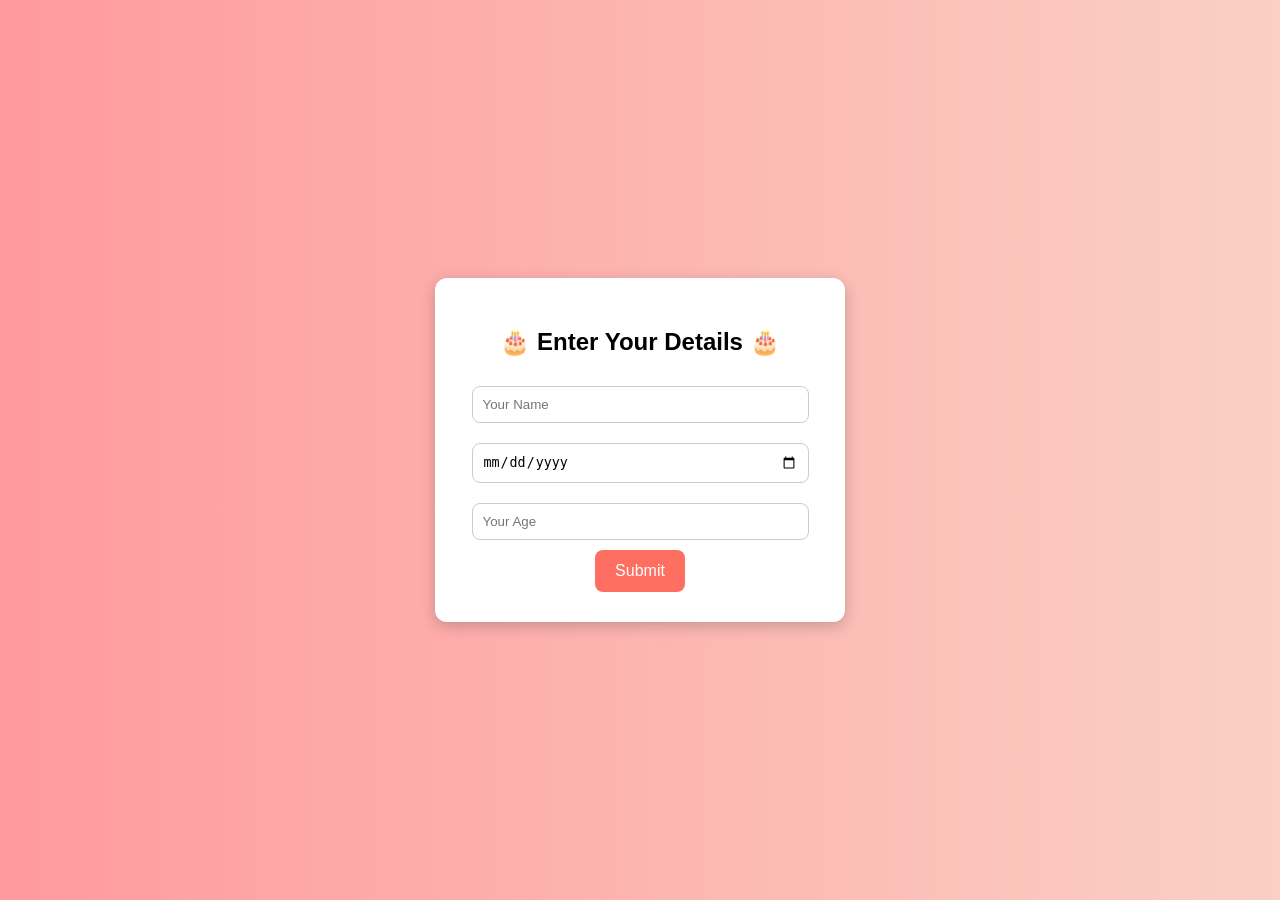
<file: index.html>
<!DOCTYPE html>
<html lang="en">
<head>
  <meta charset="UTF-8">
  <title>18th Birthday Greetings</title>
  <link rel="stylesheet" href="style.css">
</head>
<!DOCTYPE html>
<html lang="en">
<head>
  <meta charset="UTF-8">
  <title>18th Birthday Greetings</title>
  <link rel="stylesheet" href="style.css">
</head>
<body>
  <div class="container" id="formContainer">
    <h2>🎂 Enter Your Details 🎂</h2>
    <input type="text" id="name" placeholder="Your Name">
    <input type="date" id="birthday">
    <input type="number" id="age" placeholder="Your Age">
    <button onclick="login()">Submit</button>
    <div class="greeting" id="greeting"></div>
  </div>
  <script src="script.js"></script>
</body>
</html>
</file>
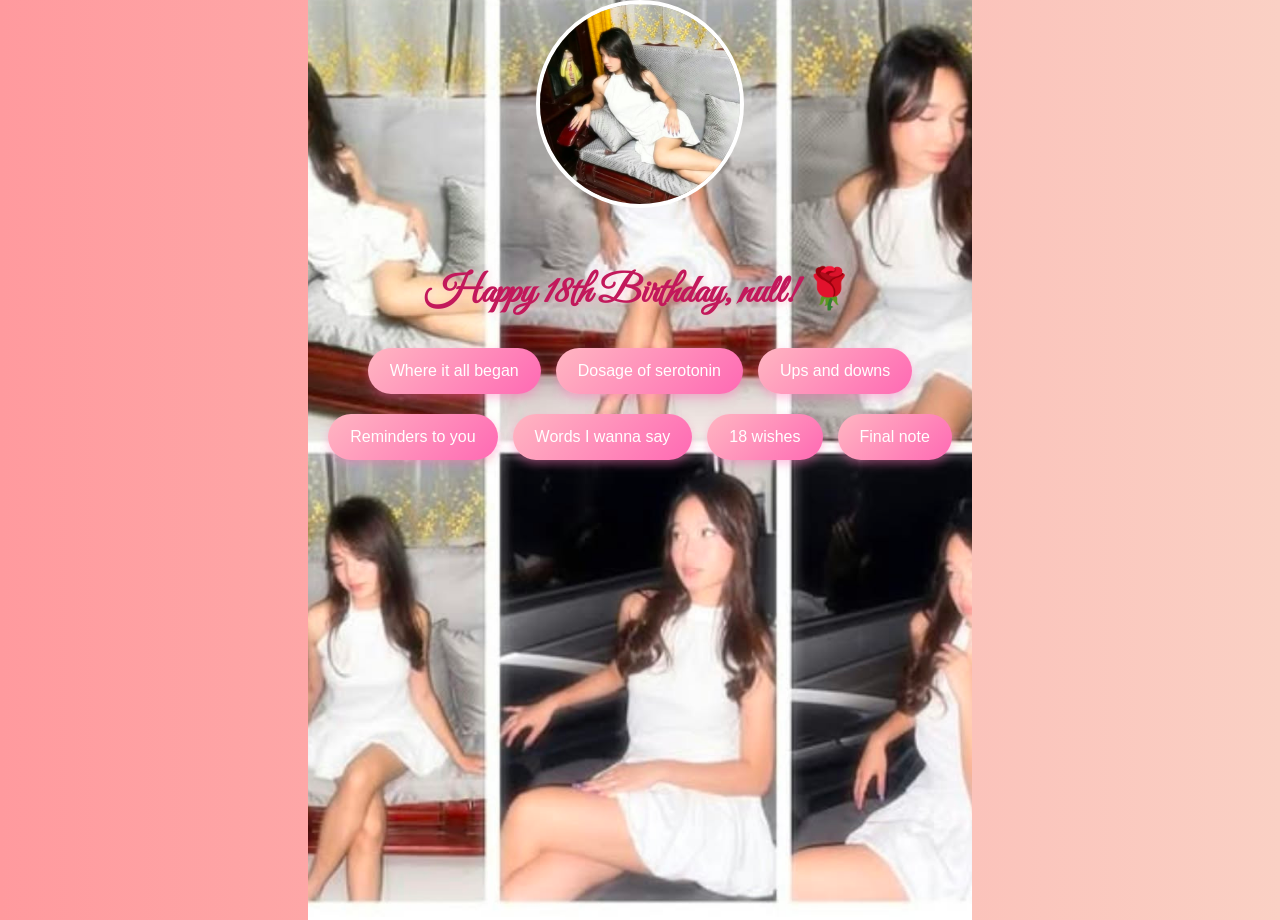
<file: letters.html>
<!DOCTYPE html>
<html lang="en">
<head>
  <meta charset="UTF-8">
  <title>Birthday Letters</title>
  <link rel="stylesheet" href="style.css">
  <link href="https://fonts.googleapis.com/css2?family=Great+Vibes&family=Playfair+Display:wght@700&display=swap" rel="stylesheet">
</head>
<body>
  <div class="letters-container">
    <img src="Akira.jpg" alt="Birthday Girl" class="profile-pic">

    <h2 id="welcome"></h2>

 <div class="buttons-grid">
  <div class="row">
    <button onclick="showLetter('begin')">Where it all began</button>
    <button onclick="showLetter('serotonin')">Dosage of serotonin</button>
    <button onclick="showLetter('ups')">Ups and downs</button>
  </div>

  <div class="row">
    <button onclick="showLetter('reminders')">Reminders to you</button>
    <button onclick="showLetter('words')">Words I wanna say</button>
    <button onclick="showLetter('wishes')">18 wishes</button>
    <button onclick="showLetter('final')">Final note</button>
  </div>
</div>



    <!-- Popup modal -->
<div id="letterModal" class="modal">
  <div class="modal-content">
    <span class="close" onclick="closeModal()">&times;</span>
    <p id="letterText"></p>
  </div>
</div>

  </div>
</body>
<script src="letters.js"></script>

</html>
</file>
<file: style.css>
body {
  margin: 0;
  font-family: 'Poppins', sans-serif;
  text-align: center;
  background: linear-gradient(to right, #ff9a9e, #fad0c4);
  height: 100vh;
  display: flex;
  justify-content: center;
  align-items: center;
}

.container {
  background: white;
  padding: 30px;
  border-radius: 12px;
  box-shadow: 0 4px 15px rgba(0,0,0,0.2);
  width: 350px;
}

input {
  width: 90%;
  padding: 10px;
  margin: 10px 0;
  border: 1px solid #ccc;
  border-radius: 8px;
}

button {
  background: #ff6f61;
  color: white;
  border: none;
  padding: 12px 20px;
  border-radius: 8px;
  cursor: pointer;
  font-size: 16px;
}

button:hover {
  background: #e85c50;
}

#welcome {
  color: #c2185b; /* gold for elegance */
  font-family: 'Great Vibes', cursive; /* romantic handwritten font */
  font-size: 40px;
  text-shadow: 2px 2px 8px rgba(255, 182, 193, 0.6); /* soft pink glow */
  margin-bottom: 20px;
}



.birthday-bg {
  background: url('https://i.imgur.com/4AiXzf8.jpg') no-repeat center center/cover;
  height: 100vh;
  display: flex;
  justify-content: center;
  align-items: center;
  color: white;
  font-size: 28px;
  font-weight: bold;
  text-shadow: 2px 2px 5px black;
}
/* Rose styles */
.rose {
  position: absolute;
  width: 40px;
  height: 40px;
  background: radial-gradient(circle at 30% 30%, #ff4d6d, #b3003b);
  border-radius: 50%;
  animation: bloom 6s infinite ease-in-out;
}

.rose::before, .rose::after {
  content: '';
  position: absolute;
  width: 40px;
  height: 40px;
  background: radial-gradient(circle at 30% 30%, #ff4d6d, #b3003b);
  border-radius: 50%;
}

.rose::before {
  left: -20px;
}

.rose::after {
  left: 20px;
}

/* Bloom animation */
@keyframes bloom {
  0% { transform: scale(0.5) rotate(0deg); opacity: 0.7; }
  50% { transform: scale(1.2) rotate(15deg); opacity: 1; }
  100% { transform: scale(1) rotate(-15deg); opacity: 0.8; }
}
/* Rose base */
.rose {
  position: absolute;
  width: 20px;
  height: 20px;
  background: radial-gradient(circle at 30% 30%, #ff4d6d, #b3003b);
  border-radius: 50%;
  animation: bloom 6s infinite ease-in-out;
}

/* Petals around the rose */
.rose::before, .rose::after {
  content: '';
  position: absolute;
  width: 20px;
  height: 20px;
  background: radial-gradient(circle at 30% 30%, #ff4d6d, #b3003b);
  border-radius: 50%;
}

.rose::before {
  top: -10px;
  left: -10px;
}

.rose::after {
  top: -10px;
  left: 10px;
}

/* Extra petals */
.rose span {
  position: absolute;
  width: 20px;
  height: 20px;
  background: radial-gradient(circle at 30% 30%, #ff4d6d, #b3003b);
  border-radius: 50%;
}

.rose span:nth-child(1) { top: 10px; left: -10px; }
.rose span:nth-child(2) { top: 10px; left: 10px; }

/* Bloom animation */
@keyframes bloom {
  0% { transform: scale(0.5); opacity: 0.7; }
  50% { transform: scale(1.2); opacity: 1; }
  100% { transform: scale(1); opacity: 0.8; }
}
/* Rose flower */
.rose {
  position: absolute;
  width: 20px;
  height: 20px;
  background: radial-gradient(circle at 30% 30%, #ff4d6d, #b3003b);
  border-radius: 50%;
  animation: bloom 6s infinite ease-in-out;
}

/* Petals */
.rose::before, .rose::after {
  content: '';
  position: absolute;
  width: 20px;
  height: 20px;
  background: radial-gradient(circle at 30% 30%, #ff4d6d, #b3003b);
  border-radius: 50%;
}
.rose::before { top: -10px; left: -10px; }
.rose::after { top: -10px; left: 10px; }

/* Stem */
.stem {
  position: absolute;
  width: 4px;
  height: 40px;
  background: green;
  top: 20px;
  left: 8px;
}

/* Leaves */
.leaf {
  position: absolute;
  width: 15px;
  height: 8px;
  background: green;
  border-radius: 50% 50% 0 50%;
  top: 25px;
}
.leaf.left { left: -12px; transform: rotate(-30deg); }
.leaf.right { left: 12px; transform: rotate(30deg); }

/* Bloom animation */
@keyframes bloom {
  0% { transform: scale(0.5); opacity: 0.7; }
  50% { transform: scale(1.2); opacity: 1; }
  100% { transform: scale(1); opacity: 0.8; }
}
/* Default body style (login page stays plain) */
body {
  margin: 0;
  font-family: 'Poppins', sans-serif;
  text-align: center;
  min-height: 100vh;
}

/* Background only for letters page */
.letters-container {
  background: url('BG-Akira.jpg') no-repeat center center/cover;
  min-height: 100vh;
  padding: 20px;
}


.buttons-grid {
  display: flex;
  flex-direction: column;
  align-items: center;
  gap: 20px; /* space between rows */
  margin-top: 30px;
}

.row {
  display: flex;
  justify-content: center;
  gap: 15px; /* space between buttons */
}

/* Romantic button style */
.row button {
  padding: 14px 22px;
  background: linear-gradient(135deg, #ffb6c1, #ff69b4);
  color: white;
  font-family: 'Cursive', 'Poppins', sans-serif;
  font-size: 16px;
  border: none;
  border-radius: 25px;
  cursor: pointer;
  box-shadow: 0 4px 10px rgba(255, 105, 180, 0.4);
  transition: all 0.3s ease;
}

.row button:hover {
  background: linear-gradient(135deg, #ff69b4, #ff1493);
  transform: scale(1.05);
  box-shadow: 0 6px 15px rgba(255, 20, 147, 0.5);
}

.modal {
  display: none;
  position: fixed;
  z-index: 1000;
  left: 0; top: 0;
  width: 100%; height: 100%;
  background: rgba(0,0,0,0.6);
}

.modal-content {
  background: #fff0f5;
  margin: 5% auto;
  padding: 20px;
  border-radius: 12px;
  width: 70%;
  max-width: 600px;
  max-height: 70vh; /* limit height to 70% of screen */
  overflow-y: auto; /* enable vertical scrolling */
  animation: fadeIn 0.5s ease-in-out;
  font-size: 18px;
  line-height: 1.6;
  color: #333;
}


.close {
  float: right;
  font-size: 28px;
  cursor: pointer;
}

@keyframes fadeIn {
  from {opacity: 0; transform: scale(0.9);}
  to {opacity: 1; transform: scale(1);}
}
.profile-pic {
  width: 200px;          /* size of the picture */
  height: 200px;         /* keep it square */
  border-radius: 50%;    /* makes it a perfect circle */
  object-fit: cover;     /* ensures the image fills the circle nicely */
  margin-bottom: 20px;
  border: 4px solid white; /* optional: adds a clean border */
}
</file>
